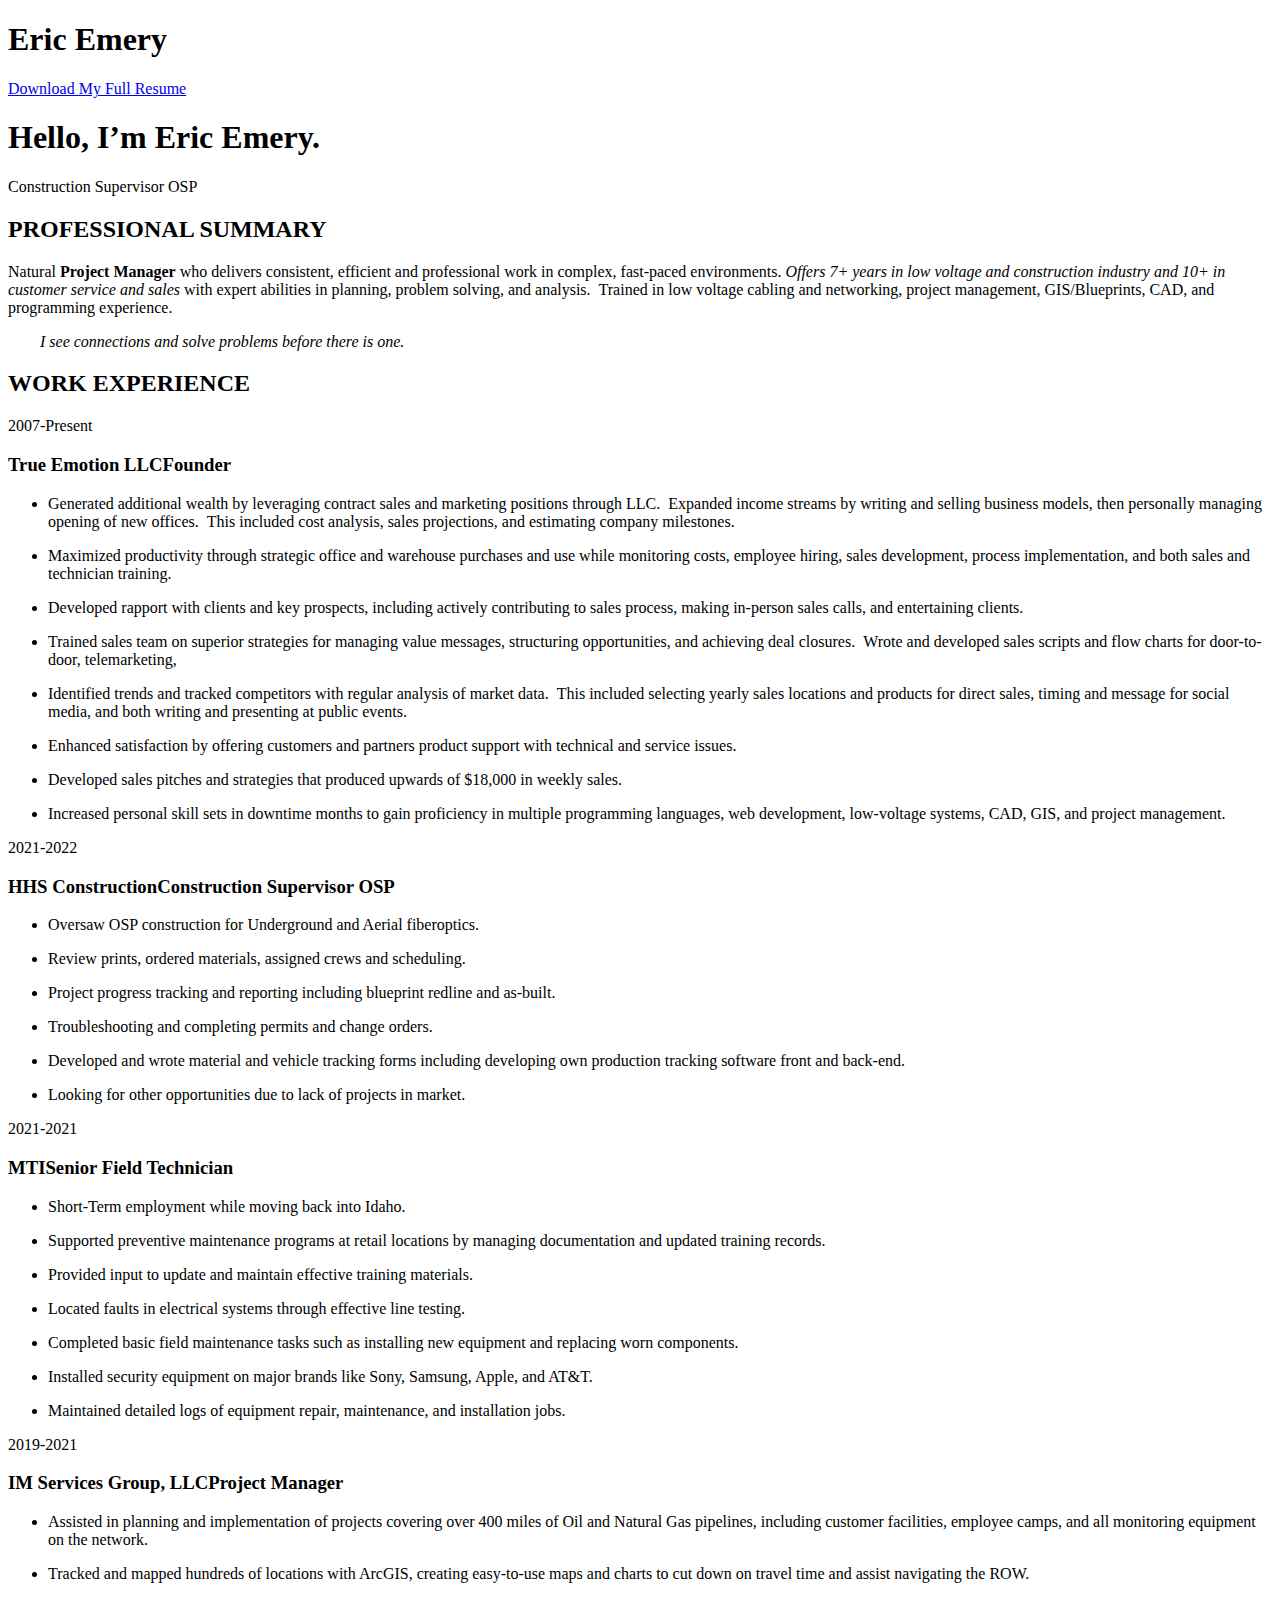
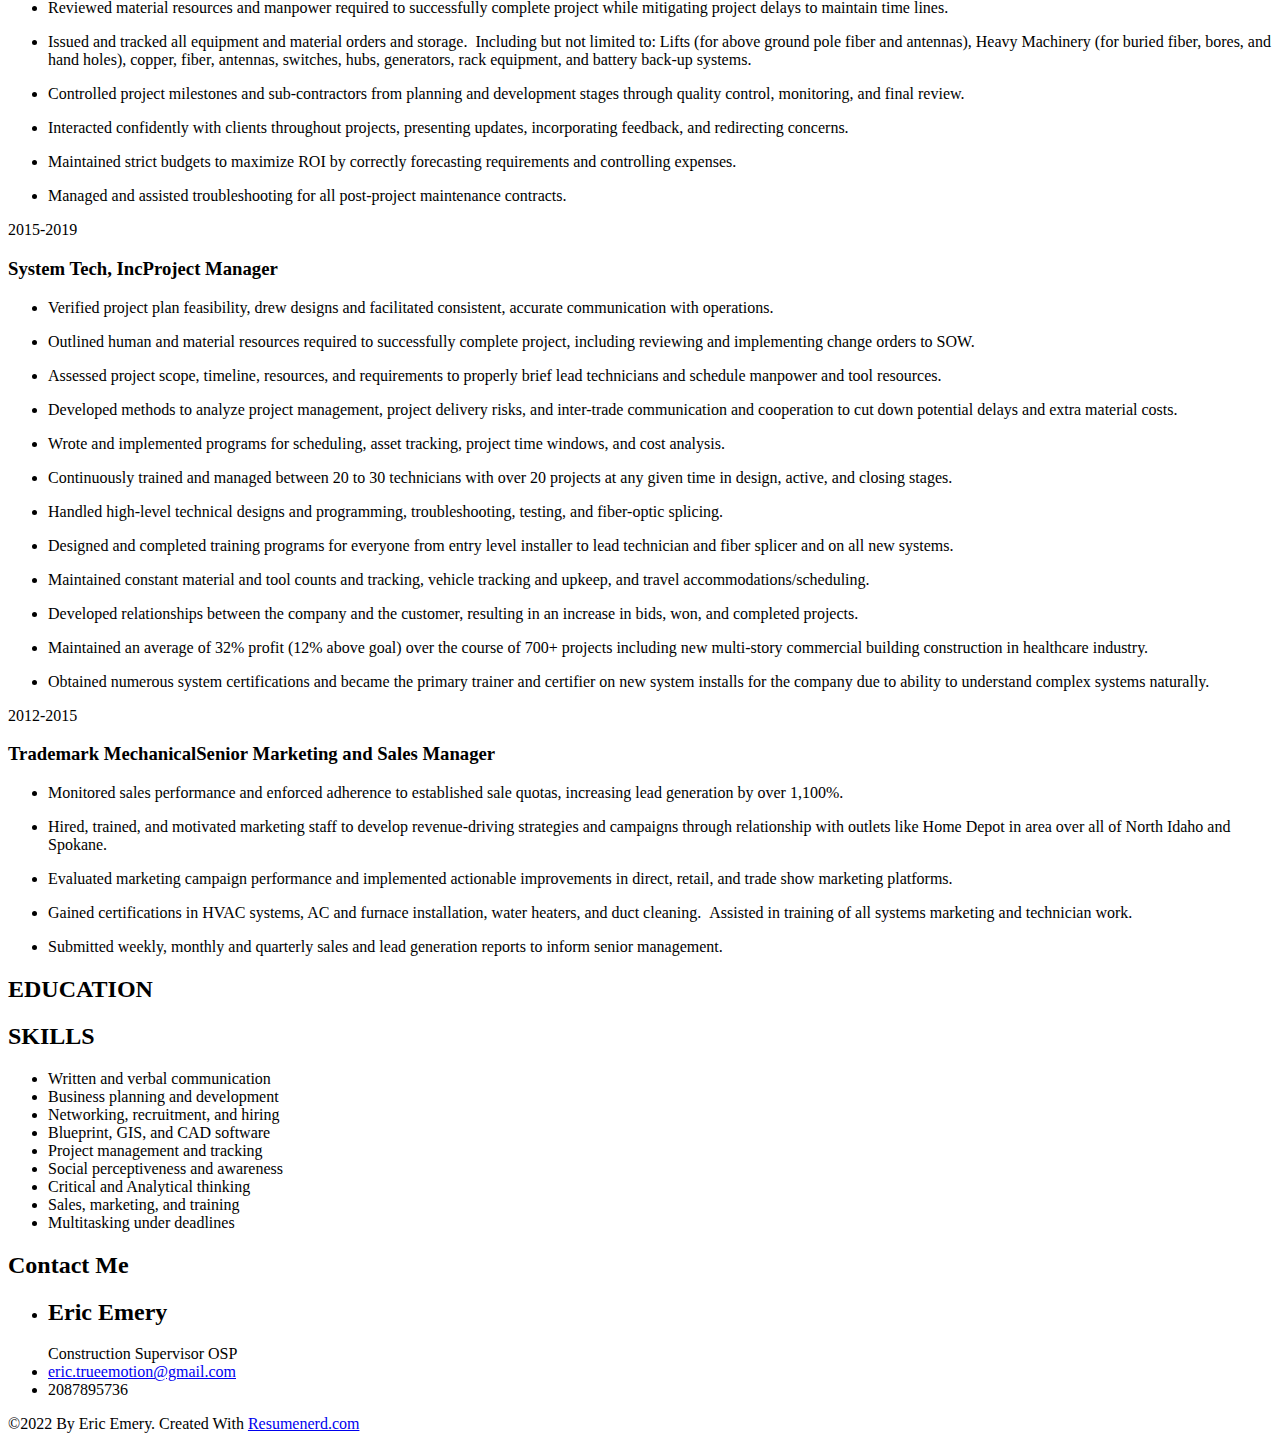
<file: templates/resume-full.html>
<!DOCTYPE html>
<html>
<head prefix="og: http://ogp.me/ns# profile: http://ogp.me/ns/profile#">
    <meta name="viewport" content="width=device-width" />
    <title>Resume Website</title>

<script>
(function(w,d,s,l,i){w[l]=w[l]||[];w[l].push({'gtm.start':
new Date().getTime(),event:'gtm.js'});var f=d.getElementsByTagName(s)[0],
j=d.createElement(s),dl=l!='dataLayer'?'&l='+l:'';j.async=true;j.src=
'https://www.googletagmanager.com/gtm.js?id='+i+dl;f.parentNode.insertBefore(j,f);
})(window,document,'script','dataLayer','GTM-K9TD7W3');</script>
    <!--Link to manifest-->
    <link rel="manifest" href="/manifest.json">
    <!--Theme color for android-->
    <meta name="theme-color" content="#8cc53e" />
    <!--Icons For iOs-->
    <link rel="apple-touch-icon" href="/images/touch-icon-iphone.png">
    <link rel="apple-touch-icon" sizes="152x152" href="/images/touch-icon-ipad.png">
    <link rel="apple-touch-icon" sizes="180x180" href="/images/touch-icon-iphone-retina.png">
    <link rel="apple-touch-icon" sizes="167x167" href="/images/touch-icon-ipad-retina.png">
    <!--Status Bar-->
    <meta name="apple-mobile-web-app-status-bar-style" content="translucent black">
    <!--Hiding Safari User Interface Components-->
    <meta name="apple-mobile-web-app-capable" content="yes">
    <!--Launch Icon Title-->
    <meta name="apple-mobile-web-app-title" content="ResumeNerd">

    <!-- Facebook meta data -->
    <meta property="og:title" content="Eric Emery" />
    <meta property="og:url" content="https://www.resumenerd.com/sites/eric_emery_resume" />
    <meta property="og:type" content="profile" />
    <meta property="profile:first_name" content="Eric">
    <meta property="profile:last_name" content="Emery">
    <meta property="og:description" content="Click here to visit my professional website for more information about me and my career." />
    <meta property="og:site_name" content="ResumeNerd" />
    <meta property="og:image" content="https://www.resumenerd.com/images/nerd-logo-200x200.jpg" />
    <meta property="og:image:width" content="200">
    <meta property="og:image:height" content="200">

    <!-- Twitter meta data -->
    <meta name="twitter:card" content="summary">
    <meta name="twitter:creator" content="Eric Emery">
    <meta name="twitter:site" content="ResumeNerd" />
    <meta name="twitter:title" content="Eric Emery">
    <meta name="twitter:description" content="Click here to visit my professional website for more information about me and my career.">
    <meta name="twitter:image" content="https://www.resumenerd.com/images/nerd-logo-200x200.jpg">


    <link href="https://cdn4.resumenerd.com/css/fonts.css?v=144" rel="stylesheet" />
    <link href="https://cdn4.resumenerd.com/css/resume-site.css?v=144" rel="stylesheet" />
    <script>
        function FirePage() {
            window.RDL.Plugin('analytics').Load(function(){}).Ready(function () {
                RDL.Analytics.Page('Resume Site', RDL.User.IsSignedIn().toString().toUpperCase(), 'Returning');
            });
        }
    </script>
        <script src="https://cdn3.resumenerd.com/scripts/custom/app.min.js?v=144" crossorigin="anonymous"onload="FirePage()"></script>


</head>
<body>

<script>
window.RDL = window.RDL || {};
</script>
<input type="hidden" id="segmentKey" value="KlmV3ShhfXgDVj9NM7TVtteiRd6vkggW" />
<!-- Google Tag Manager (noscript) -->
<noscript>
    <iframe src="https://www.googletagmanager.com/ns.html?id=GTM-K9TD7W3"
            height="0" width="0" style="display:none;visibility:hidden"></iframe>
</noscript>
<!-- End Google Tag Manager (noscript) -->
        <input type="hidden" id="profileId" value="23024" />
        <header class="header">
            <section class="container-main clearfix">
                <h1 class="logo-name">Eric Emery</h1>
                    <a href="/download/65633968-b13a-4b51-bbbd-aea4d7440078/PDF/DDASH/RSME" target="_blank" id="downloadResume" class="button-primary button-download radius-primary">Download My Full Resume</a>
            </section>
        </header>
        <section class="hero-intro text-center">
            <div class="container-main">
                <h1>Hello, I’m Eric Emery.</h1>
                <p>Construction Supervisor OSP</p>
            </div>
        </section>
        <div class="container-main">

            <section class="content-wrapper text-center summary-section">
                <i class="fas fa-user-circle"></i>
                <h2 class="text-upper">PROFESSIONAL SUMMARY</h2>
                    <div class="summary-description"><p>Natural <strong>Project Manager</strong> who delivers consistent, efficient and professional work in complex, fast-paced environments. <em>Offers 7+ years in low voltage and construction</em> <em>industry and 10+ in customer service and sales</em> with expert abilities in planning, problem solving, and analysis. &nbsp;Trained in low voltage cabling and networking, project management, GIS/Blueprints, CAD, and programming experience. <em>&nbsp;</em></p>
<p><em>&nbsp;&nbsp;&nbsp;&nbsp;&nbsp;&nbsp;&nbsp;&nbsp;I see connections and solve problems before there is one.</em></p></div>
            </section><!-- summary-section -->
            <section class="content-wrapper experience-section">
                <i class="fas fa-briefcase"></i>
                <h2 class="text-upper  text-center">WORK EXPERIENCE</h2>
                    <div class="experience-timeline">
                            <div class="timeline-row">
                                <div class="timeline-left">
                                    <div class="experince-details">
                                            <span class="time-period text-upper">2007-Present</span>
                                        <h3 class="company">True Emotion LLC<span class="designation">Founder</span></h3>
                                    </div><!-- experince-details -->
                                </div><!-- timeline-left -->
                                <div class="timeline-right">
                                    <ul class="experince-description">
                                            <li> <p> Generated additional wealth by leveraging contract sales and marketing positions through LLC. &nbsp;Expanded income streams by writing and selling business models, then personally managing opening of new offices. &nbsp;This included cost analysis, sales projections, and estimating company milestones. </p></li>
                                            <li> <p>  Maximized productivity through strategic office and warehouse purchases and use while monitoring costs, employee hiring, sales development, process implementation, and both sales and technician training. </p></li>
                                            <li> <p>  Developed rapport with clients and key prospects, including actively contributing to sales process, making in-person sales calls, and entertaining clients. </p></li>
                                            <li> <p>  Trained sales team on superior strategies for managing value messages, structuring opportunities, and achieving deal closures. &nbsp;Wrote and developed sales scripts and flow charts for door-to-door, telemarketing,&nbsp; </p></li>
                                            <li> <p>  Identified trends and tracked competitors with regular analysis of market data. &nbsp;This included selecting yearly sales locations and products for direct sales, timing and message for social media, and both writing and presenting at public events. </p></li>
                                            <li> <p>  Enhanced satisfaction by offering customers and partners product support with technical and service issues. </p></li>
                                            <li> <p>  Developed sales pitches and strategies that produced upwards of $18,000 in weekly sales. </p></li>
                                            <li> <p>  Increased personal skill sets in downtime months to gain proficiency in multiple programming languages, web development, low-voltage systems, CAD, GIS, and project management. </p></li>
                                    </ul>
                                </div><!-- timeline-row -->
                            </div><!-- timeline-row -->
                            <div class="timeline-row">
                                <div class="timeline-left">
                                    <div class="experince-details">
                                            <span class="time-period text-upper">2021-2022</span>
                                        <h3 class="company">HHS Construction<span class="designation">Construction Supervisor OSP</span></h3>
                                    </div><!-- experince-details -->
                                </div><!-- timeline-left -->
                                <div class="timeline-right">
                                    <ul class="experince-description">
                                            <li> <p> Oversaw OSP construction for Underground and Aerial fiberoptics. </p></li>
                                            <li> <p>  Review prints, ordered materials, assigned crews and scheduling. </p></li>
                                            <li> <p>  Project progress tracking and reporting including blueprint redline and as-built. </p></li>
                                            <li> <p>  Troubleshooting and completing permits and change orders. </p></li>
                                            <li> <p>  Developed and wrote material and vehicle tracking forms including developing own production tracking software front and back-end. </p></li>
                                            <li> <p>  Looking for other opportunities due to lack of projects in market. </p></li>
                                    </ul>
                                </div><!-- timeline-row -->
                            </div><!-- timeline-row -->
                            <div class="timeline-row">
                                <div class="timeline-left">
                                    <div class="experince-details">
                                            <span class="time-period text-upper">2021-2021</span>
                                        <h3 class="company">MTI<span class="designation">Senior Field Technician</span></h3>
                                    </div><!-- experince-details -->
                                </div><!-- timeline-left -->
                                <div class="timeline-right">
                                    <ul class="experince-description">
                                            <li> <p> Short-Term employment while moving back into Idaho. </p></li>
                                            <li> <p>  Supported preventive maintenance programs at retail locations by managing documentation and updated training records. </p></li>
                                            <li> <p>  Provided input to update and maintain effective training materials. </p></li>
                                            <li> <p>  Located faults in electrical systems through effective line testing. </p></li>
                                            <li> <p>  Completed basic field maintenance tasks such as installing new equipment and replacing worn components. </p></li>
                                            <li> <p>  Installed security equipment on major brands like Sony, Samsung, Apple, and AT&amp;T. </p></li>
                                            <li> <p>  Maintained detailed logs of equipment repair, maintenance, and installation jobs. </p></li>
                                    </ul>
                                </div><!-- timeline-row -->
                            </div><!-- timeline-row -->
                            <div class="timeline-row">
                                <div class="timeline-left">
                                    <div class="experince-details">
                                            <span class="time-period text-upper">2019-2021</span>
                                        <h3 class="company">IM Services Group, LLC<span class="designation">Project Manager</span></h3>
                                    </div><!-- experince-details -->
                                </div><!-- timeline-left -->
                                <div class="timeline-right">
                                    <ul class="experince-description">
                                            <li> <p> Assisted in planning and implementation of projects covering over 400 miles of Oil and Natural Gas pipelines, including customer facilities, employee camps, and all monitoring equipment on the network. </p></li>
                                            <li> <p>  Tracked and mapped hundreds of locations with ArcGIS, creating easy-to-use maps and charts to cut down on travel time and assist navigating the ROW. </p></li>
                                            <li> <p>  Reviewed material resources and manpower required to successfully complete project while mitigating project delays to maintain time lines. </p></li>
                                            <li> <p>  Issued and tracked all equipment and material orders and storage. &nbsp;Including but not limited to: Lifts (for above ground pole fiber and antennas), Heavy Machinery (for buried fiber, bores, and hand holes), copper, fiber, antennas, switches, hubs, generators, rack equipment, and battery back-up systems. </p></li>
                                            <li> <p>  Controlled project milestones and sub-contractors from planning and development stages through quality control, monitoring, and final review. </p></li>
                                            <li> <p>  Interacted confidently with clients throughout projects, presenting updates, incorporating feedback, and redirecting concerns. </p></li>
                                            <li> <p>  Maintained strict budgets to maximize ROI by correctly forecasting requirements and controlling expenses. </p></li>
                                            <li> <p>  Managed and assisted troubleshooting for all post-project maintenance contracts. </p></li>
                                    </ul>
                                </div><!-- timeline-row -->
                            </div><!-- timeline-row -->
                            <div class="timeline-row">
                                <div class="timeline-left">
                                    <div class="experince-details">
                                            <span class="time-period text-upper">2015-2019</span>
                                        <h3 class="company">System Tech, Inc<span class="designation">Project Manager</span></h3>
                                    </div><!-- experince-details -->
                                </div><!-- timeline-left -->
                                <div class="timeline-right">
                                    <ul class="experince-description">
                                            <li> <p> Verified project plan feasibility, drew designs and facilitated consistent, accurate communication with operations. </p></li>
                                            <li> <p>  Outlined human and material resources required to successfully complete project, including reviewing and implementing change orders to SOW. </p></li>
                                            <li> <p>  Assessed project scope, timeline, resources, and requirements to properly brief lead technicians and schedule manpower and tool resources. </p></li>
                                            <li> <p>  Developed methods to analyze project management, project delivery risks, and inter-trade communication and cooperation to cut down potential delays and extra material costs. </p></li>
                                            <li> <p>  Wrote and implemented programs for scheduling, asset tracking, project time windows, and cost analysis. </p></li>
                                            <li> <p>  Continuously trained and managed between 20 to 30 technicians with over 20 projects at any given time in design, active, and closing stages. </p></li>
                                            <li> <p>  Handled high-level technical designs and programming, troubleshooting, testing, and fiber-optic splicing. </p></li>
                                            <li> <p>  Designed and completed training programs for everyone from entry level installer to lead technician and fiber splicer and on all new systems. </p></li>
                                            <li> <p>  Maintained constant material and tool counts and tracking, vehicle tracking and upkeep, and travel accommodations/scheduling. </p></li>
                                            <li> <p>  Developed relationships between the company and the customer, resulting in an increase in bids, won, and completed projects. </p></li>
                                            <li> <p>  Maintained an average of 32% profit (12% above goal) over the course of 700+ projects including new multi-story commercial building construction in healthcare industry. </p></li>
                                            <li> <p>  Obtained numerous system certifications and became the primary trainer and certifier on new system installs for the company due to ability to understand complex systems naturally. </p></li>
                                    </ul>
                                </div><!-- timeline-row -->
                            </div><!-- timeline-row -->
                            <div class="timeline-row">
                                <div class="timeline-left">
                                    <div class="experince-details">
                                            <span class="time-period text-upper">2012-2015</span>
                                        <h3 class="company">Trademark Mechanical<span class="designation">Senior Marketing and Sales Manager</span></h3>
                                    </div><!-- experince-details -->
                                </div><!-- timeline-left -->
                                <div class="timeline-right">
                                    <ul class="experince-description">
                                            <li> <p> Monitored sales performance and enforced adherence to established sale quotas, increasing lead generation by over 1,100%. </p></li>
                                            <li> <p>  Hired, trained, and motivated marketing staff to develop revenue-driving strategies and campaigns through relationship with outlets like Home Depot in area over all of North Idaho and Spokane. </p></li>
                                            <li> <p>  Evaluated marketing campaign performance and implemented actionable improvements in direct, retail, and trade show marketing platforms. </p></li>
                                            <li> <p>  Gained certifications in HVAC systems, AC and furnace installation, water heaters, and duct cleaning. &nbsp;Assisted in training of all systems marketing and technician work. </p></li>
                                            <li> <p>  Submitted weekly, monthly and quarterly sales and lead generation reports to inform senior management. </p></li>
                                    </ul>
                                </div><!-- timeline-row -->
                            </div><!-- timeline-row -->
                    </div><!-- experience-timeline -->
            </section><!-- experience-section -->
            <section class="content-wrapper text-center education-section">
                <i class="fas fa-graduation-cap"></i>
                <h2 class="text-upper">EDUCATION</h2>
            </section><!-- education-section -->
            <section class="content-wrapper text-center skills-section">
                <i class="fas fa-star"></i>
                <h2 class="text-upper">SKILLS</h2>
                    <ul class="skills-list">
                            <li>
                                <i class="far fa-check"></i>
                                <span>Written and verbal communication</span>
                            </li>
                            <li>
                                <i class="far fa-check"></i>
                                <span>Business planning and development</span>
                            </li>
                            <li>
                                <i class="far fa-check"></i>
                                <span>Networking, recruitment, and hiring</span>
                            </li>
                            <li>
                                <i class="far fa-check"></i>
                                <span>Blueprint, GIS, and CAD software</span>
                            </li>
                            <li>
                                <i class="far fa-check"></i>
                                <span>Project management and tracking</span>
                            </li>
                            <li>
                                <i class="far fa-check"></i>
                                <span>Social perceptiveness and awareness</span>
                            </li>
                            <li>
                                <i class="far fa-check"></i>
                                <span>Critical and Analytical thinking</span>
                            </li>
                            <li>
                                <i class="far fa-check"></i>
                                <span>Sales, marketing, and training</span>
                            </li>
                            <li>
                                <i class="far fa-check"></i>
                                <span>Multitasking under deadlines</span>
                            </li>
                    </ul>
            </section><!-- skills-section -->
        </div><!-- container-main -->
            <section class="contact-section">
                <div class="container-main">
                    <h2 class="text-upper text-center">Contact Me</h2>
                    <ul class="contact-options">
                        <li class="person">
                            <div class="contact-details">
                                <h2>Eric Emery</h2>
                                <span class="designation">Construction Supervisor OSP</span>
                            </div>
                        </li>
                        <li class="text-center">
                            <i class="fas fa-envelope"></i>
                                <a href=" mailto:eric.trueemotion@gmail.com" class="contact-details">eric.trueemotion@gmail.com</a>
                        </li>
                        <li class="text-center">
                            <i class="fas fa-phone-alt"></i>
                            <span class="contact-details">2087895736</span>
                        </li>
                    </ul>
                </div><!-- container-main -->
            </section><!-- skills-section -->
            <footer class="footer text-center">©2022 By Eric Emery. Created With <a target="_blank" href="https://www.resumenerd.com/">Resumenerd.com</a></footer>

</body>
</html>
</file>
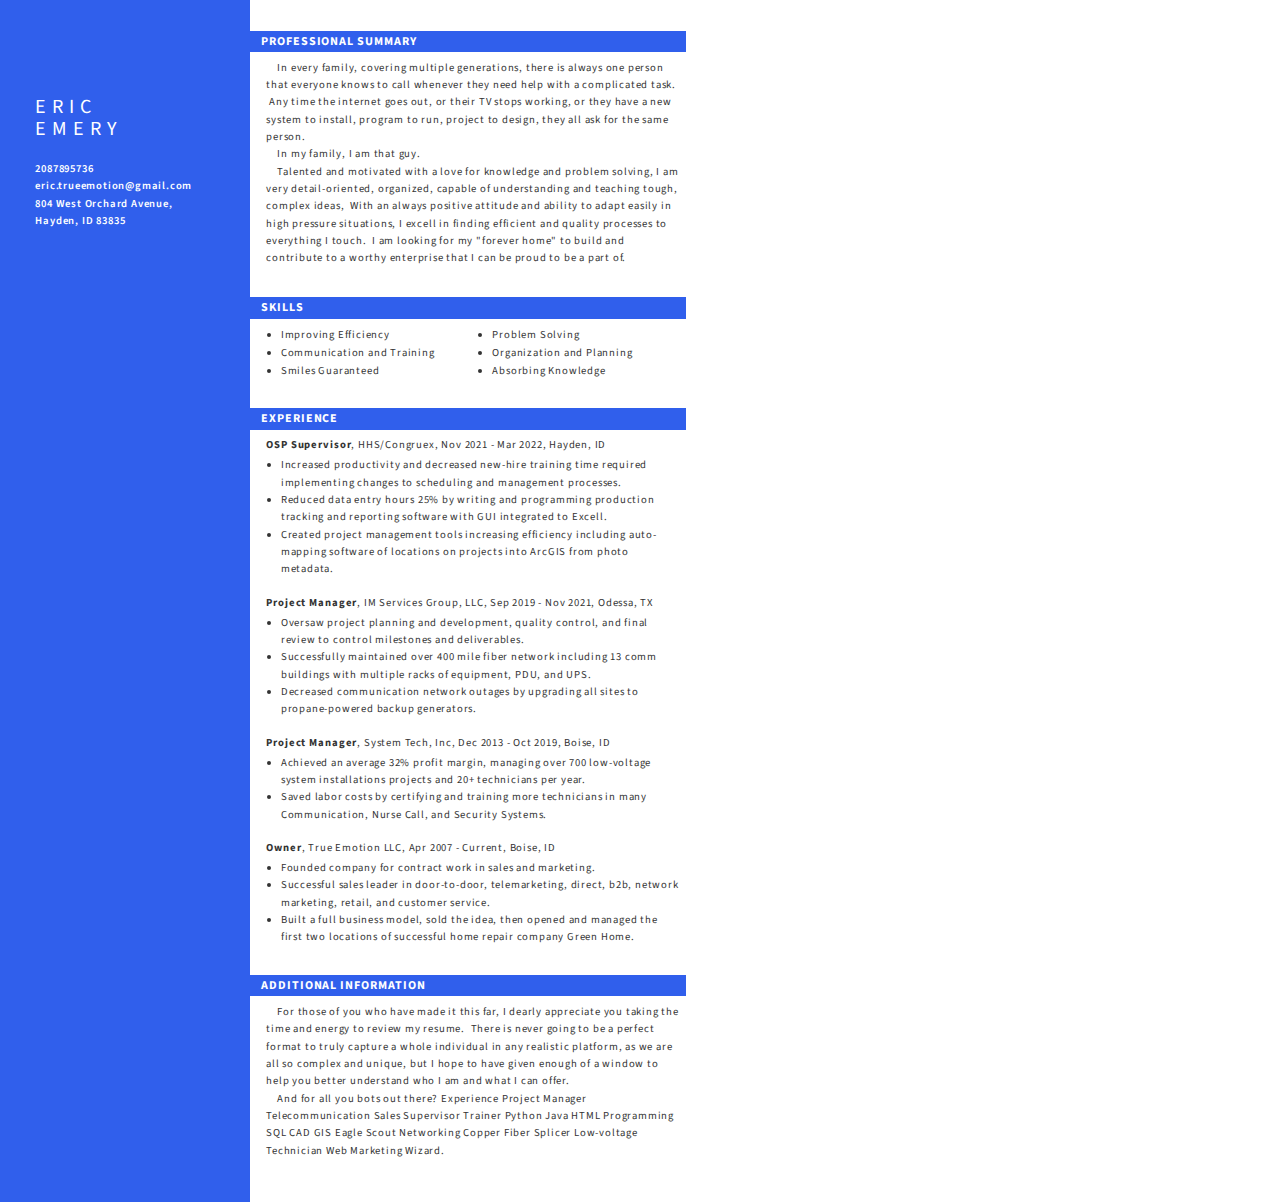
<file: templates/resume-zip.html>
<!DOCTYPE html PUBLIC " -//W3C//DTD XHTML 1.0 Transitional//EN" "http://www.w3.org/TR/xhtml1/DTD/xhtml1-transitional.dtd">
                   <html>
                    <head>
                        <meta http-equiv="Content-Type" content="text/html;charset=utf-16" />
                        <title>Eric Emery</title><style type="text/css" id="font">
        @import url("https://fonts.googleapis.com/css?family=Source+Sans+Pro:300,400,600,700");
    </style><style type="text/css" id="static">
       
        html,body{margin:0;border:0;outline:0;vertical-align:baseline;background:transparent}
        span,applet,object,iframe,blockquote,pre,a,abbr,acronym,address,big,cite,code,del,dfn,em,font,ins,kbd,q,s,samp,small,strike,strong,sub,sup,tt,var,b,u,i,center,dl,dt,dd,fieldset,form,label,legend,table,caption,tbody,tfoot,thead,tr,th,td{margin:0;padding:0;border:0;outline:0;font-size:100%;vertical-align:baseline;background:transparent}
        div#document h1,div#document h2,div#document h3,div#document h4,div#document h5,div#document h6,div#document p,div#document img{margin:0;padding:0;border:0;outline:0;font-size:100%;vertical-align:baseline;}
        div#document{word-wrap:break-word;box-sizing:border-box}
        div#document ul{list-style:none}
        div#document blockquote,div#document q{quotes:none;}
        div#document blockquote:before,div#document blockquote:after,div#document q:before,div#document q:after{content:'';content:none;}
        /*remember to define focus styles!*/:focus{outline:0;}
        /*remember to highlight inserts somehow! ins{text-decoration:none;}*/
        div#document del{text-decoration:line-through;}
        div#document a img{border:none;}
		
		
        /*Typography*/
        /*START old disc style for LI
        div#document ul,div#document li{list-style-type:disc;margin:0 0 0 9pt;padding:0;}
        div#document ul li{margin:0 0 0 8pt;padding:0 0 0 2pt;}
        END old disc style for LI*/
        /*START Image treatment for LI*/
        div#document ul{list-style-type:disc; margin:0;  padding-left: 11pt;}
        div#document .text-break{display:block;margin-top:2pt}
        div#document ol{margin:0;}
        div#document ul li, div#document ol li{margin:0;padding:0;}
        div#document ol li{list-style-type:decimal}
	
        /*END Image treatment for LI*/
        div#document .clear{clear:both;height:0;}
        div#document br.clear{line-height:0;}
        div#document div.heading{clear:both;font-weight:700;line-height:15pt;width:100%;padding:0 8pt;text-transform: uppercase;box-sizing: border-box;margin-bottom: 5pt;}
        div#document div.address{position:relative;text-align:left;font-size:inherit;line-height:inherit;color: #fff;word-wrap:break-word}
        div#document div.address span{word-break:break-all;}
		div#document .FIELD_EMAIL{display:block}
        div#document .FIELD_HPHN, div#document .FIELD_CPHN{display:inline-block}
        div#document span.cdesc{font-style:italic;display:none;}
        div#document .datesWrapper {float: none;}
        div#document span.paddedline{display:block;color:#333;}
        div#document span.paddedline.workcompanyname{ display: inline;}
		div#document span.paddedline .degree{font-weight:700;}
        div#document span.sprtr{ margin-left: -2pt; margin-right: 1pt;}
        div#document span.jobtitle{display:block; font-weight: 700;letter-spacing: 0.66pt;}
        div#document .nodisplay{display:none;}
        div#document div.resumeTitle,div.execRsmTitle{font-weight:700;text-align:center;}
        div#document .singlecolumn .jobtitle{display:inline;}
	    div#document span.dateyear{color:#333;display:inline-block;margin-top:-4pt;}
		div#document span.worklocation{display:inline-block;}
        /* div#document .charspace{} */
        /*FIX for FORCEFULLY making left margin ZERO for CL*/

        div#document div.SECTION_CNTC,div#document div.firstsection{border:none;padding:0;}
        div#document div.SECTION_NAME .field{display: block;word-break:break-all;}
        div#document div[id^="SECTION_ADDI"] {padding-bottom: 12pt;}
        div#document div[id^="SECTION_COMS"],div#document .SECTION_EDUC .paragraph,div#document .SECTION_EXPR .paragraph,div#document .SECTION_VLTR .paragraph{padding-bottom: 12pt;}
        div#document .skillSection:after{content:'';clear:both;display:table}
        div#document .skillSection:after{content:'';clear:both;display:table}
		div#document .right-box div.skillSection .singlecolumn {padding-bottom: 12pt;overflow:hidden;}
        div#document .right-box div.skillSection .paragraph{width:40%;display: list-item;float: left;margin-left: 23pt!important;list-style: disc;vertical-align:top;clear:none!important;}
		
        div#document div.skillSection .paragraph:nth-child(3n+5){clear:both}
        div#document div.skillSection{width:100%}
        div#document div.skillSection .field{margin-right: 8pt;padding: .5pt 0 0 0;position:relative}
        div#document div.skillSection .field:empty{display: inline;}
       
        div#document  em {font-style: italic;}
        div#document strong, div#document b{font-weight:700;}
        div#document{line-height:11pt;font-weight:400;letter-spacing: 0.6pt;color:#333;}
        div#document.pagesize{width:536pt;box-sizing:border-box;}
        div#document .section{padding-top:5pt;padding-bottom:5pt;display:table;width:100%;clear:both;table-layout:fixed}
        div#document div.paragraph{position: relative;font-size:inherit;margin:0 5pt}
        div#document div.firstparagraph{padding-top:0;}
        div#document .singlecolumn,div#document .maincolumn{min-height:15pt;}
        div#document div.name{color: #ffffff;font-size: 15pt;font-weight: 400;letter-spacing: 4.4pt;line-height: 16pt;text-transform: uppercase;}
        div#document div.address{font-weight: 600;letter-spacing: 0.6pt;}
        
        div#document div.name .job-title-name{font-size: 8pt; letter-spacing :1.82pt; font-weight:400; text-transform:uppercase; display: block;}
        div#document div.sectiontitle{font-weight:700; letter-spacing: 0.72pt;color:#fff;word-break: break-all;}
        /*FIX for Re-calculating width of singlecolumn for CL*/
		
        div#document .right-box div.paragraph{margin-left: 12pt;}
        /* Finalize Page - mcs2 */
        div#document .contact-section{margin-top: 15pt;}
       
       /*Two Column layout*/
       div#document{display: table; table-layout: fixed; width: 100%;min-height: 626pt;}
       div#document #CONTAINER_PARENT_0{width: 35%;
        display: table-cell;
        padding-bottom: 8pt;
        padding-top: 73pt;
        padding-right: 8pt;
        box-sizing: border-box;
        border-collapse: separate}
       
        div#document #CONTAINER_PARENT_1{width: 65%;
        display: table-cell;
        box-sizing: border-box;
        vertical-align: top;
        padding-top: 18pt;
        padding-bottom: 20pt;} 
      
        @media print {
        div#document.pagesize{width:100%}
        }
        body{font-feature-settings: "liga" 0; -moz-font-feature-settings: "liga" off;}
        div#document div.address > span.contactDependecy:last-child > span.contactSeperator{display:none;}
       
    </style><style type="text/css" id="unparsed">
        /* div#document.vmargins{padding-top:{$TBMR}pt;} */
        div#document.fontsize {font-size: {$FTSZ}pt;line-height:{$FTLH}pt;}
        div#document div.sectiontitle{font-size:{$HDSZ}pt;line-height:{$HDLH}pt;}
        div#document .singlecolumn .jobtitle{font-size:{$FTSZ}pt;}
        div#document.fontface{font-family:{$FTFC};}
        div#document #CONTAINER_PARENT_0{background:{$HDCL};padding-left:{$LRMR}in;}
        div#document #CONTAINER_PARENT_1{padding-right:{$LRMR}in;}
		div#document div.heading{background:{$HDCL};}
		div#document div.address{font-size: {$FTSZ}pt;}
        
		@media only screen and (min-width: 768px) and (max-width: 991px){
			div#document #CONTAINER_PARENT_1{padding-right:{$LRMRT}in;padding-bottom: 10pt;}
			div#document #CONTAINER_PARENT_0{padding-left:{$LRMRT}in;}	
        }
		@media only screen and (max-width: 767px){
			div#document{min-height: auto;}
			div#document #CONTAINER_PARENT_1{padding-right:{$LRMRM}in;padding-bottom: 10pt;}
			div#document #CONTAINER_PARENT_0{padding-left:{$LRMRM}in;}
			div#document .section{line-height:{$FTLH}pt;}
			div#document ul{ padding-left: 18pt;}
			div#document .right-box div.skillSection .paragraph{margin-left: 27pt!important;width:34%} 
        }
		@media only screen and (max-width: 767px) and (orientation: landscape){
			div#document .section{line-height:inherit;} /* used to fix zoom issue for landscape on finalize page*/
		}
    </style><style type="text/css" id="dynamic">
        /* div#document.vmargins{padding-top:28pt;} */
        div#document.fontsize {font-size: 8pt;line-height:13pt;}
        div#document div.sectiontitle{font-size:9pt;line-height:16pt;}
        div#document .singlecolumn .jobtitle{font-size:8pt;}
        div#document.fontface{font-family:Source Sans Pro;}
        div#document #CONTAINER_PARENT_0{background:#305FEC;padding-left:0.3in;}
        div#document #CONTAINER_PARENT_1{padding-right:0.3in;}
		div#document div.heading{background:#305FEC;}
		div#document div.address{font-size: 8pt;}
        
		@media only screen and (min-width: 768px) and (max-width: 991px){
			div#document #CONTAINER_PARENT_1{padding-right:0.4in;padding-bottom: 10pt;}
			div#document #CONTAINER_PARENT_0{padding-left:0.4in;}	
        }
		@media only screen and (max-width: 767px){
			div#document{min-height: auto;}
			div#document #CONTAINER_PARENT_1{padding-right:0.2in;padding-bottom: 10pt;}
			div#document #CONTAINER_PARENT_0{padding-left:0.2in;}
			div#document .section{line-height:13pt;}
			div#document ul{ padding-left: 18pt;}
			div#document .right-box div.skillSection .paragraph{margin-left: 27pt!important;width:34%} 
        }
		@media only screen and (max-width: 767px) and (orientation: landscape){
			div#document .section{line-height:inherit;} /* used to fix zoom issue for landscape on finalize page*/
		}
    </style>
                    </head>
                    <body><div id="document" class="RND  fontsize fontface vmargins hmargins pagesize"><div id="CONTAINER_PARENT_0"><div id="CONTAINER_0" class="left-box last-box"><div id="SECTION_NAMEc34ef96e-05c5-48f7-93a9-310947ca1c56" class="section firstsection SECTION_NAME firstsection">
                    <div id="PARAGRAPH_c34ef96e-05c5-48f7-93a9-310947ca1c56_1" class="paragraph PARAGRAPH_NAME firstparagraph">
                        <div class="nameHeadingContainer">
                            <div class="name">
                                <span class="field" id="c34ef96e-05c5-48f7-93a9-310947ca1c56FNAM1">Eric</span><span> </span><span class="field" id="c34ef96e-05c5-48f7-93a9-310947ca1c56LNAM1">Emery</span>

                            </div>
                        </div>
                    </div>

                </div><div id="SECTION_CNTC74cc9760-c378-4c78-80d2-cb57679e6c4d" class="section SECTION_CNTC contact-section">
                    <div id="PARAGRAPH_74cc9760-c378-4c78-80d2-cb57679e6c4d_1" class="paragraph PARAGRAPH_CNTC firstparagraph">
                        <div class="contactInfo-section">
                            <div class="address">

                                
                                <span class="contactDependecy"><span class="field FIELD_CPHN" id="74cc9760-c378-4c78-80d2-cb57679e6c4dCPHN1">2087895736</span></span><br />
                                <span class="contactDependecy"><span class="field FIELD_EMAIL" id="74cc9760-c378-4c78-80d2-cb57679e6c4dEMAI1">eric.trueemotion@gmail.com</span></span>
                                <span class="contactDependecy"><span class="field" id="74cc9760-c378-4c78-80d2-cb57679e6c4dSTRT1">804 West Orchard Avenue, </span></span><br />
                                <span class="contactDependecy"><span class="spaced field" id="74cc9760-c378-4c78-80d2-cb57679e6c4dCITY1">Hayden</span></span><span>,</span>


                                <span class="contactDependecy"><span class="spaced field" id="74cc9760-c378-4c78-80d2-cb57679e6c4dSTAT1">ID</span></span>
                                <span class="contactDependecy"><span class="spaced field" id="74cc9760-c378-4c78-80d2-cb57679e6c4dZIPC1">83835</span>
                                
                                <br /></span>
								
                            </div>
                        </div>
                    </div>

                </div></div></div><div id="CONTAINER_PARENT_1" class="parentContainer"><div id="CONTAINER_1" class="right-box last-box"><div id="SECTION_SUMM0a73e695-88fd-4785-aad3-61a77d750047" class="section summarysection">
					<div class="heading">
						<div class="sectiontitle" id="SECTNAME_SUMM0a73e695-88fd-4785-aad3-61a77d750047">Professional Summary</div>
					</div>
					<div class="paragraph firstparagraph" id="PARAGRAPH_0a73e695-88fd-4785-aad3-61a77d750047_1">
						<div class="field singlecolumn" id="0a73e695-88fd-4785-aad3-61a77d750047FRFM1"><p>    In every family, covering multiple generations, there is always one person that everyone knows to call whenever they need help with a complicated task.  Any time the internet goes out, or their TV stops working, or they have a new system to install, program to run, project to design, they all ask for the same person. </p>
<p>    In my family, I am that guy.</p>
<p>    Talented and motivated with a love for knowledge and problem solving, I am very detail-oriented, organized, capable of understanding and teaching tough, complex ideas,  With an always positive attitude and ability to adapt easily in high pressure situations, I excell in finding efficient and quality processes to everything I touch.  I am looking for my "forever home" to build and contribute to a worthy enterprise that I can be proud to be a part of.</p>
<p>    </p></div>
					</div>

				</div><div id="SECTION_HILT93fe50b8-e79f-4560-9841-3e766c61e3d6" class="section skillSection">
					<div class="heading">
						<div class="sectiontitle" id="SECTNAME_HILT93fe50b8-e79f-4560-9841-3e766c61e3d6">Skills</div>
					</div>
					<div class="singlecolumn maincolumn">
						<div class="paragraph firstparagraph" id="PARAGRAPH_93fe50b8-e79f-4560-9841-3e766c61e3d6_1">
							<div class="field" id="93fe50b8-e79f-4560-9841-3e766c61e3d6FRFM1">Improving Efficiency</div>
						</div>
<div class="paragraph" id="PARAGRAPH_93fe50b8-e79f-4560-9841-3e766c61e3d6_2">
							<div class="field" id="93fe50b8-e79f-4560-9841-3e766c61e3d6FRFM2">Problem Solving</div>
						</div>
<div class="paragraph" id="PARAGRAPH_93fe50b8-e79f-4560-9841-3e766c61e3d6_3">
							<div class="field" id="93fe50b8-e79f-4560-9841-3e766c61e3d6FRFM3">Communication and Training</div>
						</div>
<div class="paragraph" id="PARAGRAPH_93fe50b8-e79f-4560-9841-3e766c61e3d6_4">
							<div class="field" id="93fe50b8-e79f-4560-9841-3e766c61e3d6FRFM4">Organization and Planning</div>
						</div>
<div class="paragraph" id="PARAGRAPH_93fe50b8-e79f-4560-9841-3e766c61e3d6_5">
							<div class="field" id="93fe50b8-e79f-4560-9841-3e766c61e3d6FRFM5">Smiles Guaranteed</div>
						</div>
<div class="paragraph" id="PARAGRAPH_93fe50b8-e79f-4560-9841-3e766c61e3d6_6">
							<div class="field" id="93fe50b8-e79f-4560-9841-3e766c61e3d6FRFM6">Absorbing Knowledge</div>
						</div>

					</div>
				</div><div id="SECTION_EXPRfa03495f-485e-494c-bd8a-1fe9cc2e6768" class="section SECTION_EXPR">
						<div class="heading">
							<div class="sectiontitle" id="SECTNAME_EXPRfa03495f-485e-494c-bd8a-1fe9cc2e6768">Experience</div>
						</div>
						<div class="paragraph firstparagraph" id="PARAGRAPH_fa03495f-485e-494c-bd8a-1fe9cc2e6768_1">
							<div class="singlecolumn">
							
								<span class="jobtitle" id="fa03495f-485e-494c-bd8a-1fe9cc2e6768JTIT1">OSP Supervisor</span><span><span>,</span></span>
								<span class="paddedline workcompanyname">
									<span class="companyname" id="fa03495f-485e-494c-bd8a-1fe9cc2e6768COMP1">HHS/Congruex</span><span><span>,</span></span>
								</span>
								<span class="dateyear workdate">
									<span class="jobdates" id="fa03495f-485e-494c-bd8a-1fe9cc2e6768JSTD1" format="%b %Y">Nov 2021</span><span> - </span><span class="jobdates" id="fa03495f-485e-494c-bd8a-1fe9cc2e6768EDDT1" format="%b %Y">Mar 2022</span><span>, </span>
								</span>
								<span class="paddedline worklocation">
									<span class="joblocation" id="fa03495f-485e-494c-bd8a-1fe9cc2e6768JCIT1">Hayden</span><span>, </span>
									 <span class="joblocation" id="fa03495f-485e-494c-bd8a-1fe9cc2e6768JSTA1">ID</span> 
									 <span class="joblocation" id="fa03495f-485e-494c-bd8a-1fe9cc2e6768JCNT1"></span>    
								</span>


								
								<span class="text-break">
									<span class="jobline" id="fa03495f-485e-494c-bd8a-1fe9cc2e6768JDES1"><ul>
  <li>Increased productivity and decreased new-hire training time required implementing changes to scheduling and management processes.</li>
  <li>Reduced data entry hours 25% by writing and programming production tracking and reporting software with GUI integrated to Excell.</li>
  <li>Created project management tools increasing efficiency including auto-mapping software of locations on projects into ArcGIS from photo metadata.</li>
</ul></span>
								</span>
							</div>
						</div>
<div class="paragraph" id="PARAGRAPH_fa03495f-485e-494c-bd8a-1fe9cc2e6768_2">
							<div class="singlecolumn">
							
								<span class="jobtitle" id="fa03495f-485e-494c-bd8a-1fe9cc2e6768JTIT2">Project Manager</span><span><span>,</span></span>
								<span class="paddedline workcompanyname">
									<span class="companyname" id="fa03495f-485e-494c-bd8a-1fe9cc2e6768COMP2">IM Services Group, LLC</span><span><span>,</span></span>
								</span>
								<span class="dateyear workdate">
									<span class="jobdates" id="fa03495f-485e-494c-bd8a-1fe9cc2e6768JSTD2" format="%b %Y">Sep 2019</span><span> - </span><span class="jobdates" id="fa03495f-485e-494c-bd8a-1fe9cc2e6768EDDT2" format="%b %Y">Nov 2021</span><span>, </span>
								</span>
								<span class="paddedline worklocation">
									<span class="joblocation" id="fa03495f-485e-494c-bd8a-1fe9cc2e6768JCIT2">Odessa</span><span>, </span>
									 <span class="joblocation" id="fa03495f-485e-494c-bd8a-1fe9cc2e6768JSTA2">TX</span> 
									 <span class="joblocation" id="fa03495f-485e-494c-bd8a-1fe9cc2e6768JCNT2"></span>    
								</span>


								
								<span class="text-break">
									<span class="jobline" id="fa03495f-485e-494c-bd8a-1fe9cc2e6768JDES2"><ul>
  <li>Oversaw project planning and development, quality control, and final review to control milestones and deliverables.</li>
  <li>Successfully maintained over 400 mile fiber network including 13 comm buildings with multiple racks of equipment, PDU, and UPS.</li>
  <li>Decreased communication network outages by upgrading all sites to propane-powered backup generators.</li>
</ul></span>
								</span>
							</div>
						</div>
<div class="paragraph" id="PARAGRAPH_fa03495f-485e-494c-bd8a-1fe9cc2e6768_3">
							<div class="singlecolumn">
							
								<span class="jobtitle" id="fa03495f-485e-494c-bd8a-1fe9cc2e6768JTIT3">Project Manager</span><span><span>,</span></span>
								<span class="paddedline workcompanyname">
									<span class="companyname" id="fa03495f-485e-494c-bd8a-1fe9cc2e6768COMP3">System Tech, Inc</span><span><span>,</span></span>
								</span>
								<span class="dateyear workdate">
									<span class="jobdates" id="fa03495f-485e-494c-bd8a-1fe9cc2e6768JSTD3" format="%b %Y">Dec 2013</span><span> - </span><span class="jobdates" id="fa03495f-485e-494c-bd8a-1fe9cc2e6768EDDT3" format="%b %Y">Oct 2019</span><span>, </span>
								</span>
								<span class="paddedline worklocation">
									<span class="joblocation" id="fa03495f-485e-494c-bd8a-1fe9cc2e6768JCIT3">Boise</span><span>, </span>
									 <span class="joblocation" id="fa03495f-485e-494c-bd8a-1fe9cc2e6768JSTA3">ID</span> 
									 <span class="joblocation" id="fa03495f-485e-494c-bd8a-1fe9cc2e6768JCNT3"></span>    
								</span>


								
								<span class="text-break">
									<span class="jobline" id="fa03495f-485e-494c-bd8a-1fe9cc2e6768JDES3"><ul>
  <li>Achieved an average 32% profit margin, managing over 700 low-voltage system installations projects and 20+ technicians per year.</li>
  <li>Saved labor costs by certifying and training more technicians in many Communication, Nurse Call, and Security Systems.</li>
</ul></span>
								</span>
							</div>
						</div>
<div class="paragraph" id="PARAGRAPH_fa03495f-485e-494c-bd8a-1fe9cc2e6768_4">
							<div class="singlecolumn">
							
								<span class="jobtitle" id="fa03495f-485e-494c-bd8a-1fe9cc2e6768JTIT4">Owner</span><span><span>,</span></span>
								<span class="paddedline workcompanyname">
									<span class="companyname" id="fa03495f-485e-494c-bd8a-1fe9cc2e6768COMP4">True Emotion LLC</span><span><span>,</span></span>
								</span>
								<span class="dateyear workdate">
									<span class="jobdates" id="fa03495f-485e-494c-bd8a-1fe9cc2e6768JSTD4" format="%b %Y">Apr 2007</span><span> - </span><span class="jobdates" id="fa03495f-485e-494c-bd8a-1fe9cc2e6768EDDT4" format="%b %Y">Current</span><span>, </span>
								</span>
								<span class="paddedline worklocation">
									<span class="joblocation" id="fa03495f-485e-494c-bd8a-1fe9cc2e6768JCIT4">Boise</span><span>, </span>
									 <span class="joblocation" id="fa03495f-485e-494c-bd8a-1fe9cc2e6768JSTA4">ID</span> 
									 <span class="joblocation" id="fa03495f-485e-494c-bd8a-1fe9cc2e6768JCNT4"></span>    
								</span>


								
								<span class="text-break">
									<span class="jobline" id="fa03495f-485e-494c-bd8a-1fe9cc2e6768JDES4"><ul>
  <li>Founded company for contract work in sales and marketing.</li>
  <li>Successful sales leader in door-to-door, telemarketing, direct, b2b, network marketing, retail, and customer service.</li>
  <li>Built a full business model, sold the idea, then opened and managed the first two locations of successful home repair company Green Home.</li>
</ul></span>
								</span>
							</div>
						</div>

					</div><div id="SECTION_ADDIbb8af7a7-ba65-466c-a16d-44fdade0c76e" class="section">
				<div class="heading">
					<div class="sectiontitle" id="SECTNAME_ADDIbb8af7a7-ba65-466c-a16d-44fdade0c76e">Additional Information</div>
				</div>
				<div class="paragraph firstparagraph" id="PARAGRAPH_bb8af7a7-ba65-466c-a16d-44fdade0c76e_1">
					<div class="field singlecolumn" id="bb8af7a7-ba65-466c-a16d-44fdade0c76eFRFM1"><p>    For those of you who have made it this far, I dearly appreciate you taking the time and energy to review my resume.  There is never going to be a perfect format to truly capture a whole individual in any realistic platform, as we are all so complex and unique, but I hope to have given enough of a window to help you better understand who I am and what I can offer.</p>
<p>    And for all you bots out there? Experience Project Manager Telecommunication Sales Supervisor Trainer Python Java HTML Programming SQL CAD GIS Eagle Scout Networking Copper Fiber Splicer Low-voltage Technician Web Marketing Wizard.</p></div>
				</div>

			</div></div></div></div></body>
                  </html>
</file>
